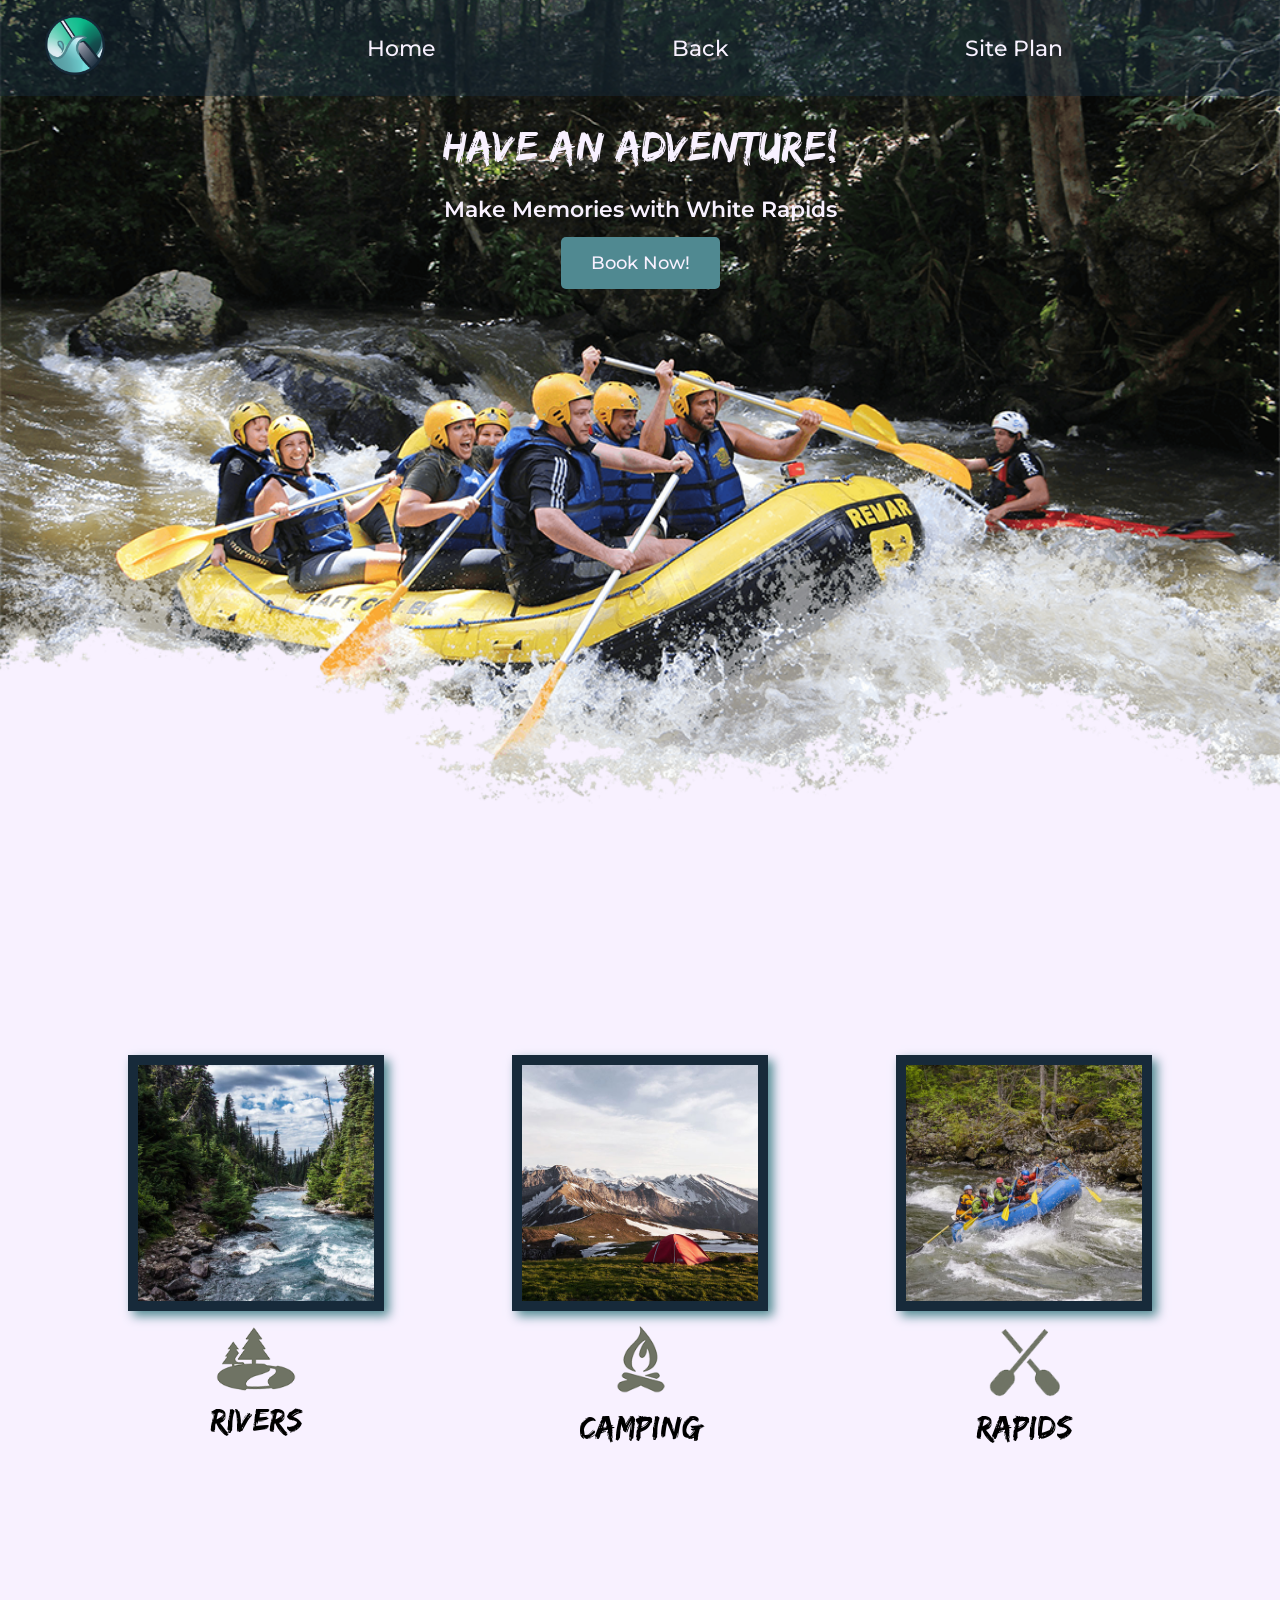
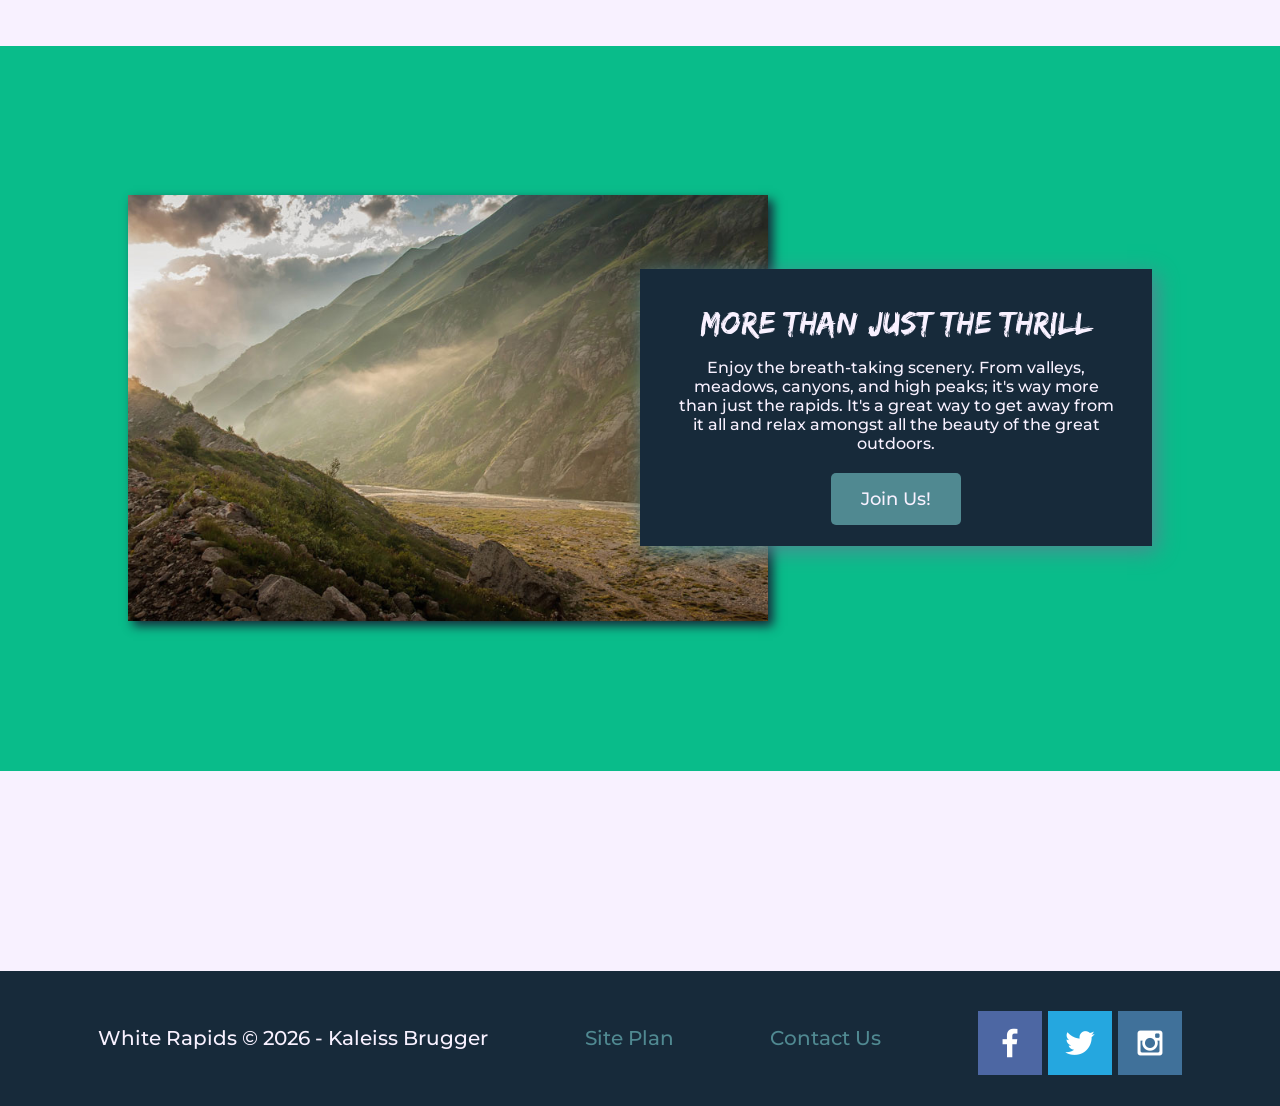
<file: wwr/index.html>
<!DOCTYPE html>
<html lang="en">
<head>
    <meta charset="UTF-8">
    <meta name="viewport" content="width=device-width, initial-scale=1.0">
    <link rel="stylesheet" href="styles/style.css">
    <title>White Rapids | Rafting Vacations | Home</title>
    <link rel="icon" type="image" href="images/wwr_logo.png">
</head>
<body>
    <div id="content">
    <header>
        <a id="logo_link" href="index.html">
            <img class="logo" src="images/wwr_logo.png" alt="White Rapids Logo">
        </a>
        <nav>
            <a href="index.html">Home</a>
            <a href="../index.html" target="_blank">Back</a>
            <a href="site-plan-rafting.html" target="_blank">Site Plan</a>
        </nav>
    </header>
<div id="hero">
    <div id="hero-box">
        <img id="hero-img" src="images/hero.png" alt="People enjoying white water rafting">
    </div>
    <section id="hero-msg">
        <h1 class="home-title">Have An Adventure!</h1>
        <h4>Make Memories with White Rapids</h4>
        <div class="button-box">
            <a class="book" href="contactus.html">Book Now!</a>
        </div>
    </section>
</div> <!-- id=hero -->
<main class="home-grid">
    <section class="rivers-card">
        <img class="card-img" src="images/rivers.jpg" alt="river in forest">
        <img class="icon" src="images/river_icon.png" alt="river icon">
        <h2>Rivers</h2>
    </section>
    <section class="camping-card">
        <img class="card-img" src="images/camping.jpg" alt="tent in mountains">
        <img class="icon" src="images/fire_icon.png" alt="fire icon">
        <h2>Camping</h2>
    </section>
    <section class="rapids-card">
        <img class="card-img" src="images/rapids.jpg" alt="rafting boat">
        <img class="icon" src="images/oars.png" alt="oars icon">
        <h2>Rapids</h2>
    </section>
    <div id="background"></div>
    <img class="mountains" src="images/mountains.jpg" alt="Misty mountains">
    <section class="msg">
        <h2>More Than Just The Thrill</h2>
        <p>Enjoy the breath-taking scenery. 
            From valleys, meadows, canyons, and high peaks; 
            it's way more than just the rapids. 
            It's a great way to get away from it all 
            and relax amongst all the beauty of the great outdoors.</p>
        <a class="join" href="contactus.html">Join Us!</a>
    </section>
</main>
<footer>
    <p>White Rapids &copy; 2026 - Kaleiss Brugger</p>
    <p><a href="site-plan-rafting.html">Site Plan</a></p>
    <p><a href="contactus.html">Contact Us</a></p>
    <div class="social">
        <a href="https://facebook.com" target="_blank">
            <img src="images/facebook.png" alt="facebook icon">
        </a>
        <a href="https://twitter.com" target="_blank">
            <img src="images/twitter.png" alt="twitter icon">
        </a>
        <a href="https://instagram.com" target="_blank">
            <img src="images/instagram.png" alt="instagram icon">
        </a>
    </div>
</footer>
    </div>
</body>
</html>
</file>
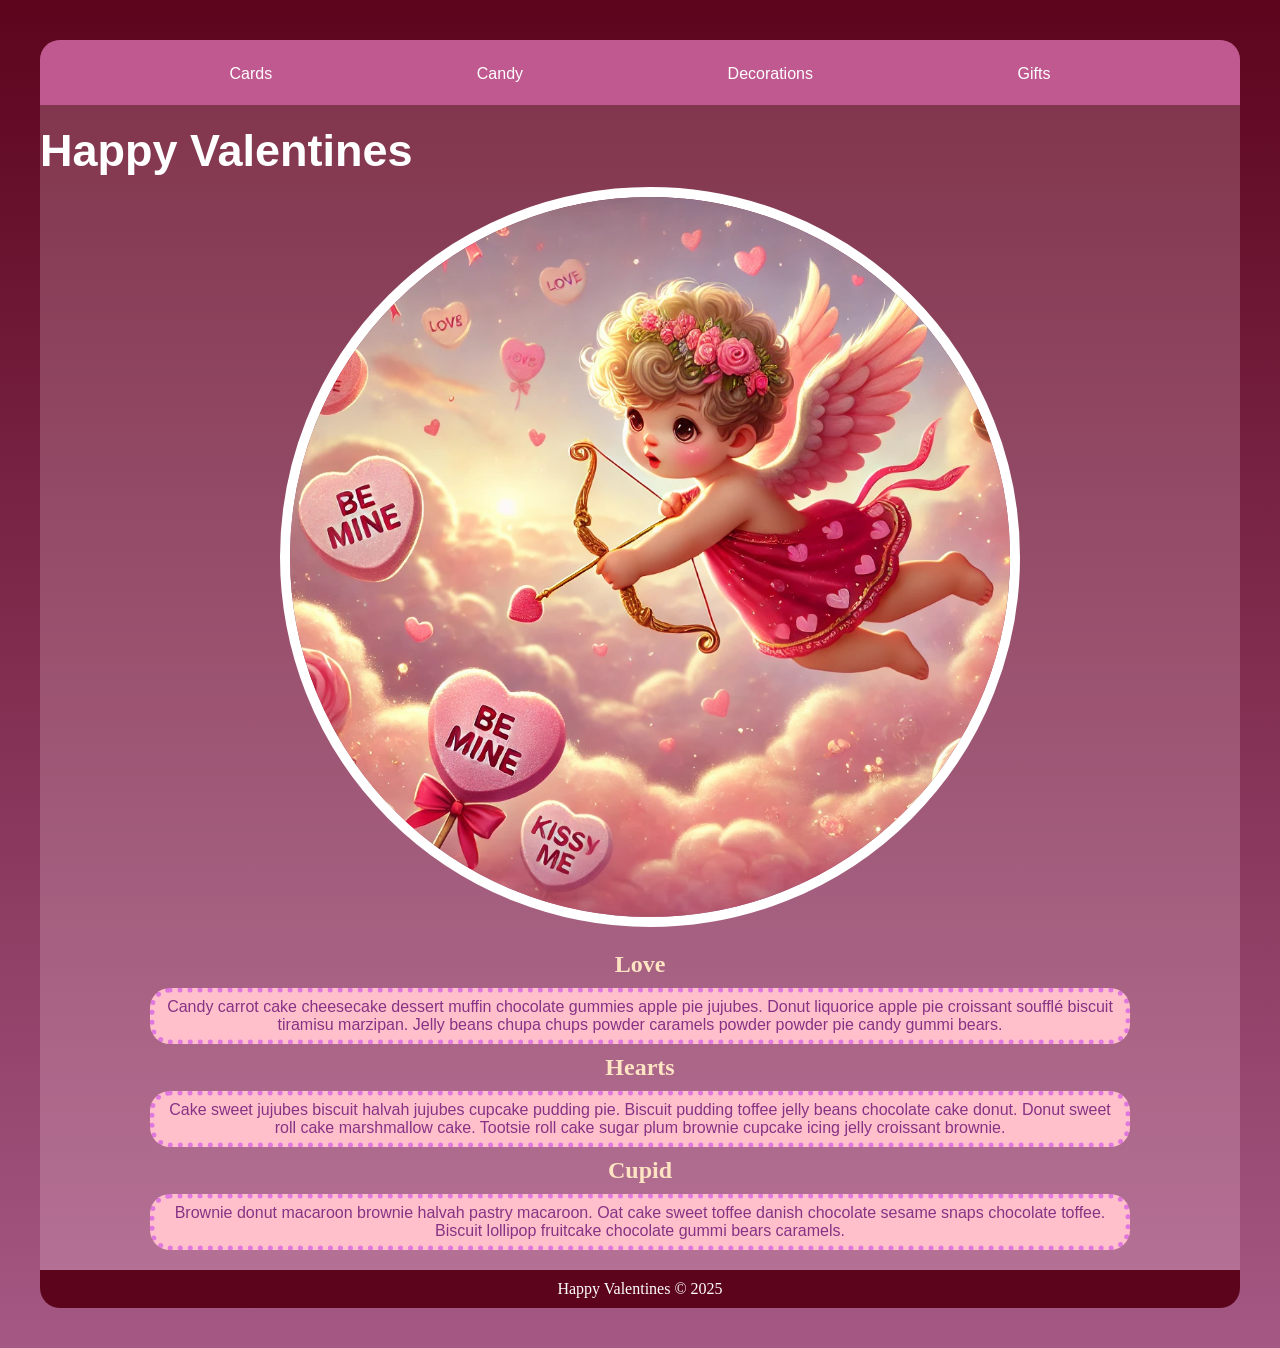
<file: ice/valentines/index.html>
<!DOCTYPE html>
<html lang="en">

<head>
    <meta charset="UTF-8">
    <meta name="viewport" content="width=device-width, initial-scale=1.0">
    <title>Happy Valentines Page</title>
    <link rel="stylesheet" href="styles/styles.css">
</head>

<body>
    <div id="wrapper">
        <header>
            <nav>
                <ul>
                    <li>Cards</li>
                    <li>Candy</li>
                    <li>Decorations</li>
                    <li>Gifts</li>
                </ul>
            </nav>
        </header>
        <main>
            <h1>Happy Valentines</h1>
            <img src="images/valentines.png">
            <section>
                <h2>Love</h2>
                <p>Candy carrot cake cheesecake dessert muffin chocolate gummies apple
                    pie jujubes. Donut liquorice apple pie croissant soufflé biscuit
                    tiramisu marzipan. Jelly beans chupa chups powder caramels powder
                    powder pie candy gummi bears. </p>
            </section>
            <section>
                <h2>Hearts</h2>
                <p>Cake sweet jujubes biscuit halvah jujubes cupcake pudding pie. Biscuit
                    pudding toffee jelly beans chocolate cake donut. Donut sweet roll cake
                    marshmallow cake. Tootsie roll cake sugar plum brownie cupcake icing
                    jelly croissant brownie.</p>
            </section>
            <section>
                <h2>Cupid</h2>
                <p>Brownie donut macaroon brownie halvah pastry macaroon. Oat cake sweet
                    toffee danish chocolate sesame snaps chocolate toffee. Biscuit lollipop
                    fruitcake chocolate gummi bears caramels.</p>
            </section>
        </main>
        <footer>
            Happy Valentines &copy; 2025
        </footer>
    </div>
</body>

</html>
</file>
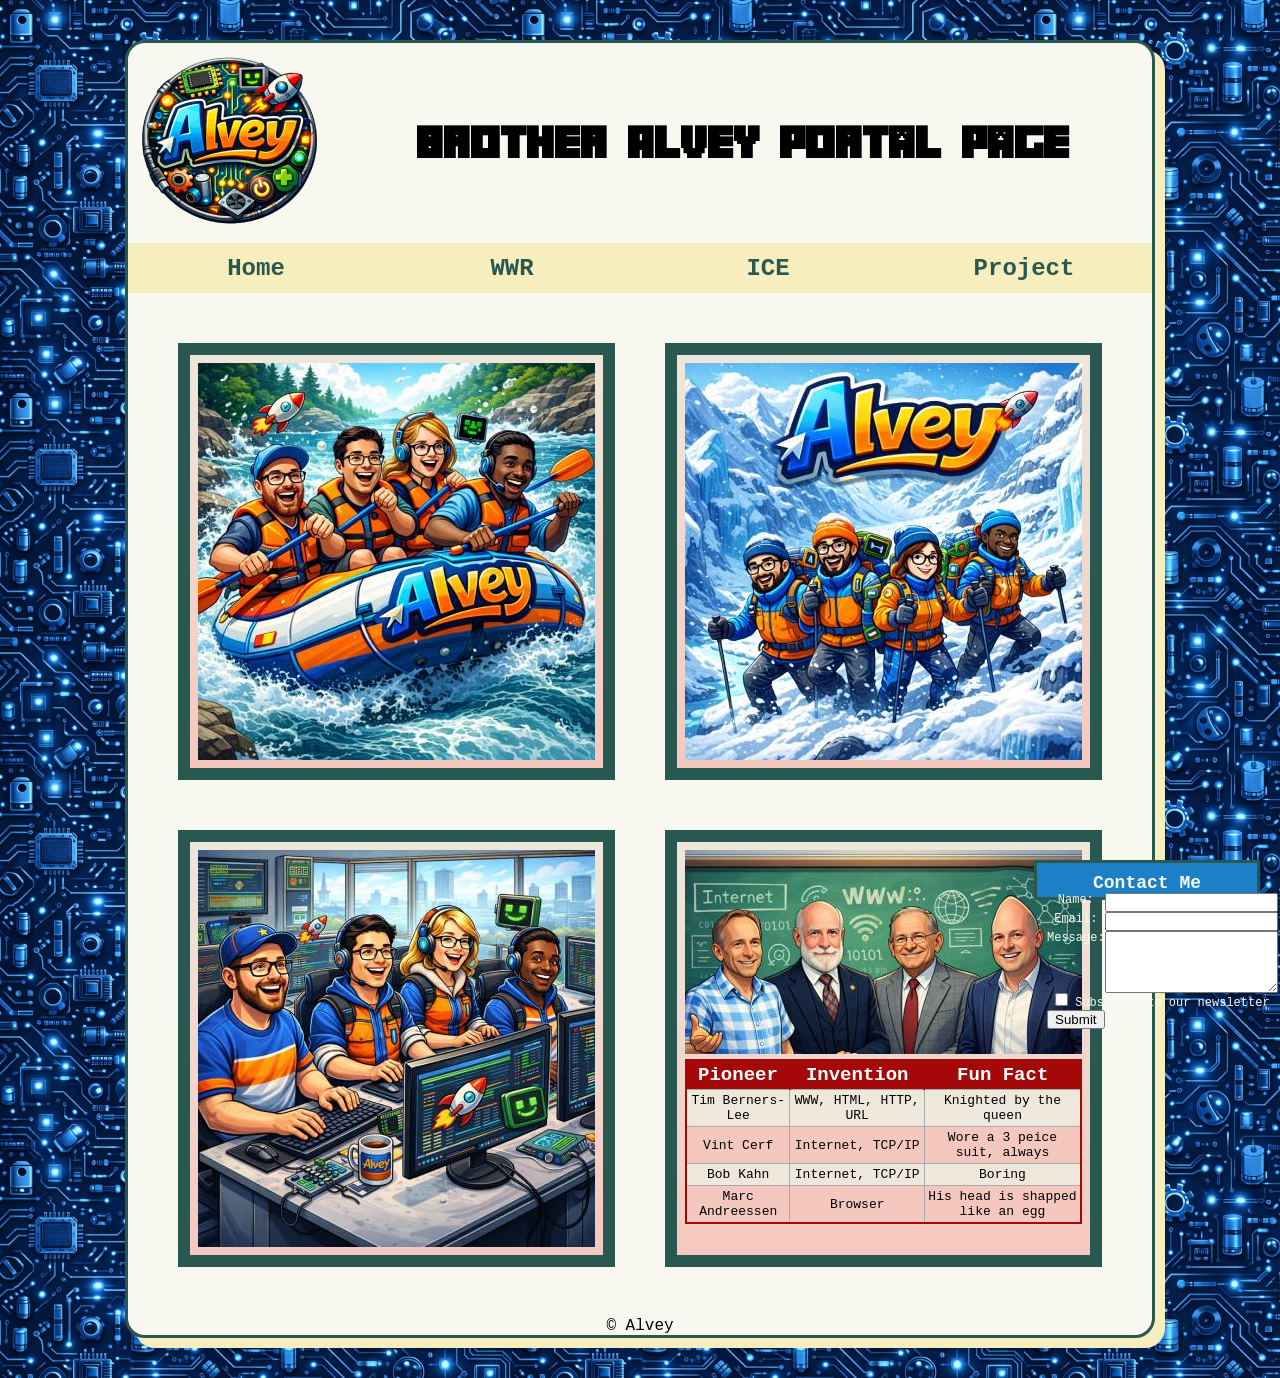
<file: wdd130_Feb4/wdd130/index.html>
<!DOCTYPE html>
<html lang="en">

<head>
    <meta charset="UTF-8">
    <meta name="viewport" content="width=device-width, initial-scale=1.0">
    <title>Brother Alvey's Portal Page</title>
    <link rel="stylesheet" href="styles/styles.css">
 
</head>

<body>
    <div id="wrapper">
        <header>
            <img src="images/logo.png" width="200" alt="Site Logo">
            <h1>Brother Alvey Portal Page</h1>
        </header>
        <nav>
            <ul>
                <li><a href="index.html">Home</a></li>
                <li><a href="wwr/">WWR</a></li>
                <li><a href="ice/">ICE</a></li>
                <li><a href="#">Project</a></li>
            </ul>
        </nav>
        <main>
            <section><a href="wwr/"><img src="images/wwr.jpg" alt="Rafting Programmers"></a></section>
            <section><a href="ice/"><img src="images/ice.jpg" alt="Hiking Programmers"></a></section>
            <section><a href="#"><img src="images/project.jpg" alt="Programming Programmers"></a></section>
            <section>
                <img src="images/pioneers.jpg" alt="Cool dudes">
                <table class="redTable" border="1">
                    <thead>
                        <tr>
                            <th>Pioneer</th>
                            <th>Invention</th>
                            <th>Fun Fact</th>
                        </tr>
                    </thead>
                    <tr>
                        <td>Tim Berners-Lee</td>
                        <td>WWW, HTML, HTTP, URL</td>
                        <td>Knighted by the queen</td>
                    </tr>
                    <tr>
                        <td>Vint Cerf</td>
                        <td>Internet, TCP/IP</td>
                        <td>Wore a 3 peice suit, always</td>
                    </tr>
                    <tr>
                        <td>Bob Kahn</td>
                        <td>Internet, TCP/IP</td>
                        <td>Boring</td>
                    </tr>
                    <tr>
                        <td>Marc Andreessen</td>
                        <td>Browser</td>
                        <td>His head is shapped like an egg</td>
                    </tr>
                </table>
            </section>
        </main>
        <footer>
            <div id="contact">
                <h2>Contact Me</h2>
                <form action="#" method="get">
                    <!-- Name -->
                    <label for="name">Name:</label>
                    <input type="text" id="name" name="name" required>

                    <!-- Email -->
                    <label for="email">Email:</label>
                    <input type="email" id="email" name="email" required>

                    <!-- Message -->
                    <label for="message">Message:</label>
                    <textarea id="message" name="message" rows="4" cols="20" required></textarea>

                    <!-- Newsletter Checkbox -->
                    <div class="stretch">
                        <input type="checkbox" id="newsletter" name="newsletter" value="yes">
                        <label for="newsletter">Subscribe to our newsletter</label>
                    </div>
                    <!-- Submit Button -->
                    <input type="submit">
                </form>
            </div>
            <p>&copy; Alvey</p>
        </footer>
    </div>
</body>

</html>
</file>
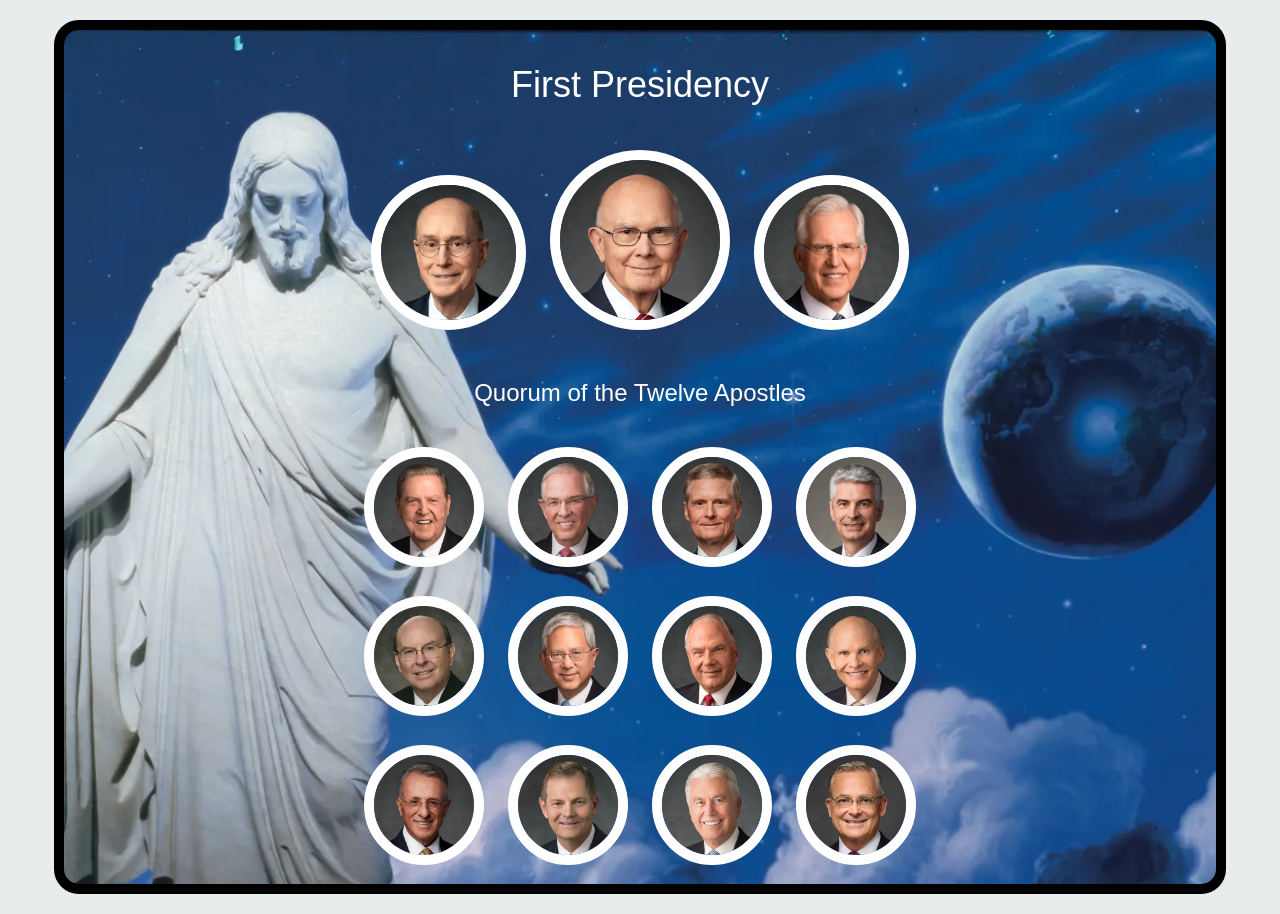
<file: ice/apostle_spotlight/apostles.html>
<!DOCTYPE html>
<html lang="en">
<head>
    <meta charset="UTF-8">
    <meta name="viewport" content="width=device-width, initial-scale=1.0">
    <title>Apostles Spotlights</title>
    <style>
        /* Insert styles here */
        h1, h2 {
            font-family: Arial, Helvetica, sans-serif;
            justify-self: center;
            color: white;
            padding: 10px;
            font-weight: 100;
        }
        h1{font-size:36px}
        body {
            background-color: #e8eced;
        }
        #wrapper {
            margin: 20px auto; 
            background-image: url("images/christus.webp");
            background-position: -270px 0px;
            background-size: 200vh;
            border-radius: 25px;
            border: black solid 10px;
            width: 90vw;
            text-align: center;
        }
        img {
            width: 100px;
            height: 100px;
            border-radius: 50%;
            border: 10px solid white;
            margin: 10px;
            margin-bottom: 15px;
            object-fit: cover;
            object-position: top;
        }
        .images {
            display: inline-block;
            justify-content: center;
        }
        .high{
            height: 135px;
            width: 135px;
        }
        .prophet{
            height: 160px;
            width:160px;
        }
        img:hover{
            border-color: black;
        }
    </style>
</head>
<body>
    <div id="wrapper">
        <h1>First Presidency</h1>
        <section class="images">
        <img src="images/eyring.webp" class="high"> <!--r1, c1-->
        <img src="images/oaks.webp" class="prophet"> <!--r2, c1-->
        <img src="images/christofferson.webp" class="high"> <!--r1, c3-->
        </section>

        <h2>Quorum of the Twelve Apostles</h2>
        <section class="images">
        <img src="images/holland.webp" class="apostles"> <!--r2, c1-->
        <img src="images/anderson.webp" class="apostles"> <!--r2, c1-->
        <img src="images/bednar.webp" class="apostles"> <!--r1, c3-->
        <img src="images/causse.webp" class="apostles"> <!--r3, c4-->
        <br>
        <img src="images/cook.webp" class="apostles"> <!--r2, c1-->
        <img src="images/gong.webp" class="apostles"> <!--r2, c1-->
        <img src="images/rasband.webp" class="apostles"> <!--r2, c1-->
        <img src="images/renlund.webp" class="apostles"> <!--r2, c1-->
        <br>
        <img src="images/soares.webp" class="apostles"> <!--r2, c1-->
        <img src="images/stevenson.webp" class="apostles"> <!--r2, c1-->
        <img src="images/uchtdorf.webp" class="apostles"> <!--r2, c1-->
        <img src="images/kearon.webp" class="apostles"> <!--r2, c1-->
        </section>
    </div>
</body>
</html>
</file>
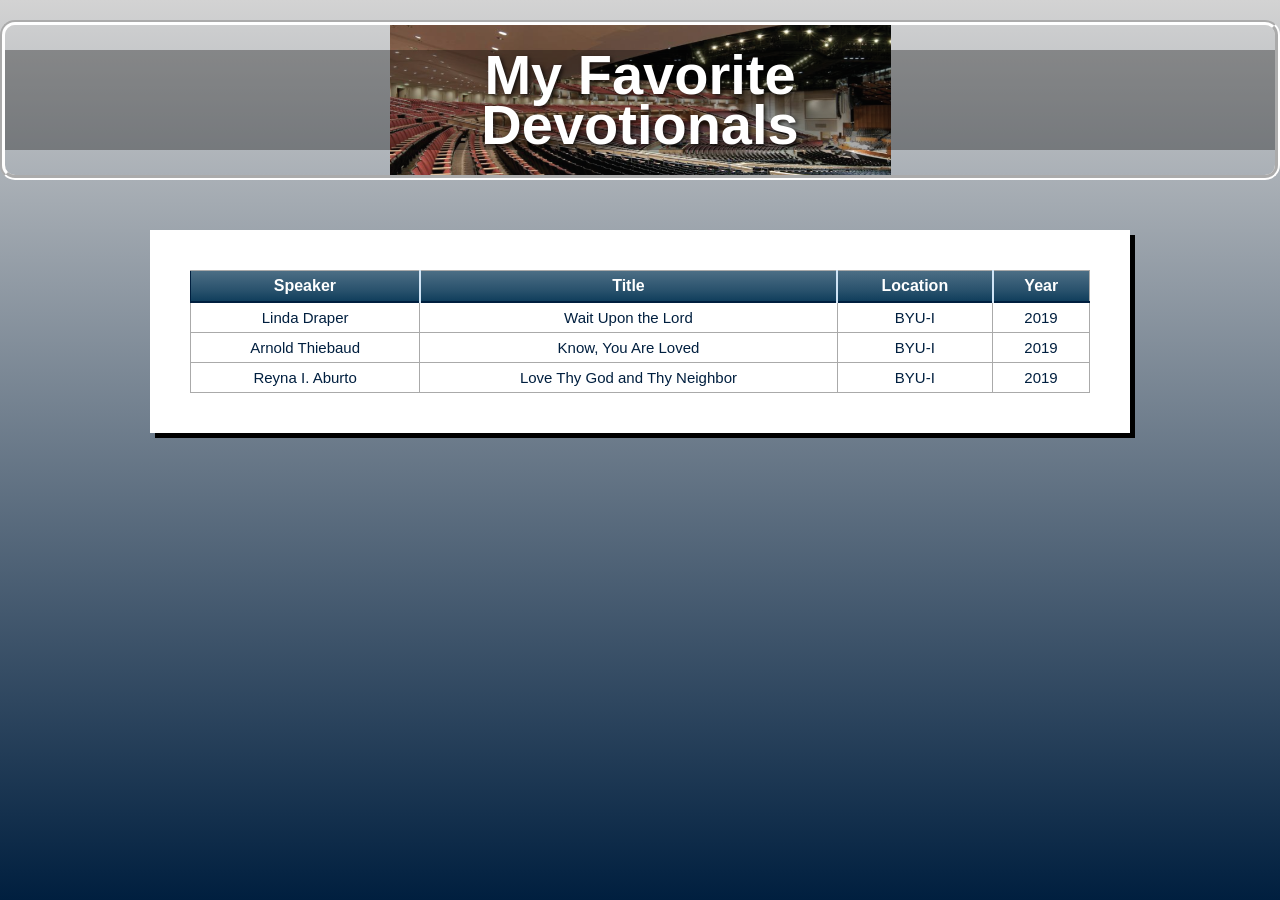
<file: ice/favorite_devo/favdevo.html>
<!DOCTYPE html>
<html lang="en">
<head>
  <meta charset="UTF-8" />
  <meta name="viewport" content="width=device-width, initial-scale=1.0"/>
  <title>My Favorite Devotionals</title>
  <link rel="stylesheet" href="styles/styles.css" />
</head>
<body>
  <div class="container">
    <header class="header">
      <div class="header-image">
        <h1>My Favorite<br>Devotionals</h1>
      </div>
    </header>
    <main>
      <div class="content-box">
        <table class="Table">
          <thead>
            <tr>
              <th>Speaker</th>
              <th>Title</th>
              <th>Location</th>
              <th>Year</th>
            </tr>
          </thead>
          <tbody>
            <tr>
              <td>Linda Draper</td>
              <td>Wait Upon the Lord</td>
              <td>BYU-I</td>
              <td>2019</td>
            </tr>
            <tr>
              <td>Arnold Thiebaud</td>
              <td>Know, You Are Loved</td>
              <td>BYU-I</td>
              <td>2019</td>
            </tr>
            <tr>
              <td>Reyna I. Aburto</td>
              <td>Love Thy God and Thy Neighbor</td>
              <td>BYU-I</td>
              <td>2019</td>
            </tr>
          </tbody>
        </table>
        <!-- Add your devotional content here -->
        
      </div>
    </main>
  </div>
</body>
</html>
</file>
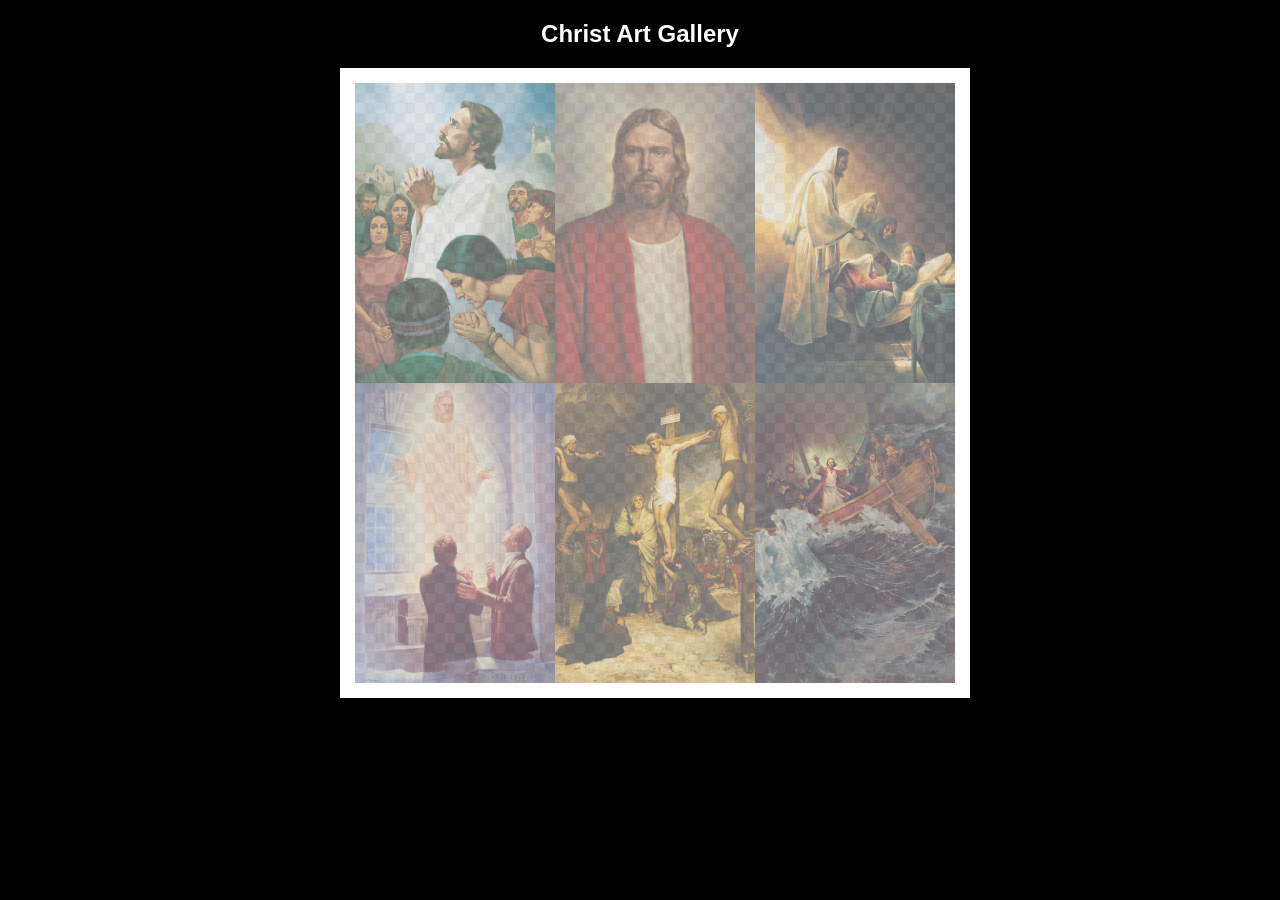
<file: ice/gallery/gallery.html>
<!DOCTYPE html>
<html lang="en">
<head>
    <meta charset="UTF-8">
    <meta name="viewport" content="width=device-width, initial-scale=1.0">
    <title>Images of Christ</title>
    <style>
        body {
            background: black;
        }
        #wrapper{
            width: 600px;
            margin: 0 auto;
        }
        nav {
            color: white;
            text-align: center;
            font-family: Haettenschweiler, 'Arial Narrow Bold', sans-serif;
        }
        #gallery{
            display: grid;
            grid-template-columns: 200px 200px 200px;
            border: 15px solid rgb(255, 255, 255);
            width: 100%;
            background-color: #ddd;
            background-image:
                linear-gradient(45deg, #ccc 26%, transparent 26%), 
                linear-gradient(135deg, #ccc 26%, transparent 26%),
                linear-gradient(45deg, transparent 75%, #ccc 75%),
                linear-gradient(135deg, transparent 75%, #ccc 75%);
            background-size: 20px 20px; /* Must be a square */
            background-position: 0 0, 10px 0, 10px -10px, 0px 10px; 
            
        }
        #gallery a {
            cursor: url('images/christus.png'), pointer;
        }
        #gallery img {
            /* make a thumbnail of the image that is 200x300 
               instead of using width and height here to help the page load faster */
            width: 200px; 
            height: 300px;

            opacity:50%;
            display:block;
        }
        #gallery img:hover{
            opacity: 100%;
        }
    </style>
</head>
<body>
    <div id="wrapper">
        <nav>
            <h1>Christ Art Gallery</h1>
        </nav>
        <main>
            <div id="gallery">
                <a href="images/big/img1-big.jpg"><img src="images/small/img1-small.png" alt="huge file size" ></a>
                <a href="images/big/img2-big.jpg"><img src="images/small/img2-small.png" alt="huge file size" ></a>
                <a href="images/big/img3-big.jpg"><img src="images/small/img3-small.png" alt="huge file size" ></a>
                <a href="images/big/img4-big.jpg"><img src="images/small/img4-small.png" alt="huge file size" ></a>
                <a href="images/big/img5-big.jpg"><img src="images/small/img5-small.png" alt="huge file size" ></a>
                <a href="images/big/img6-big.jpg"><img src="images/small/img6-small.png" alt="huge file size" ></a>
            </div>
        </main>
    </div>
</body>
</html>
</file>
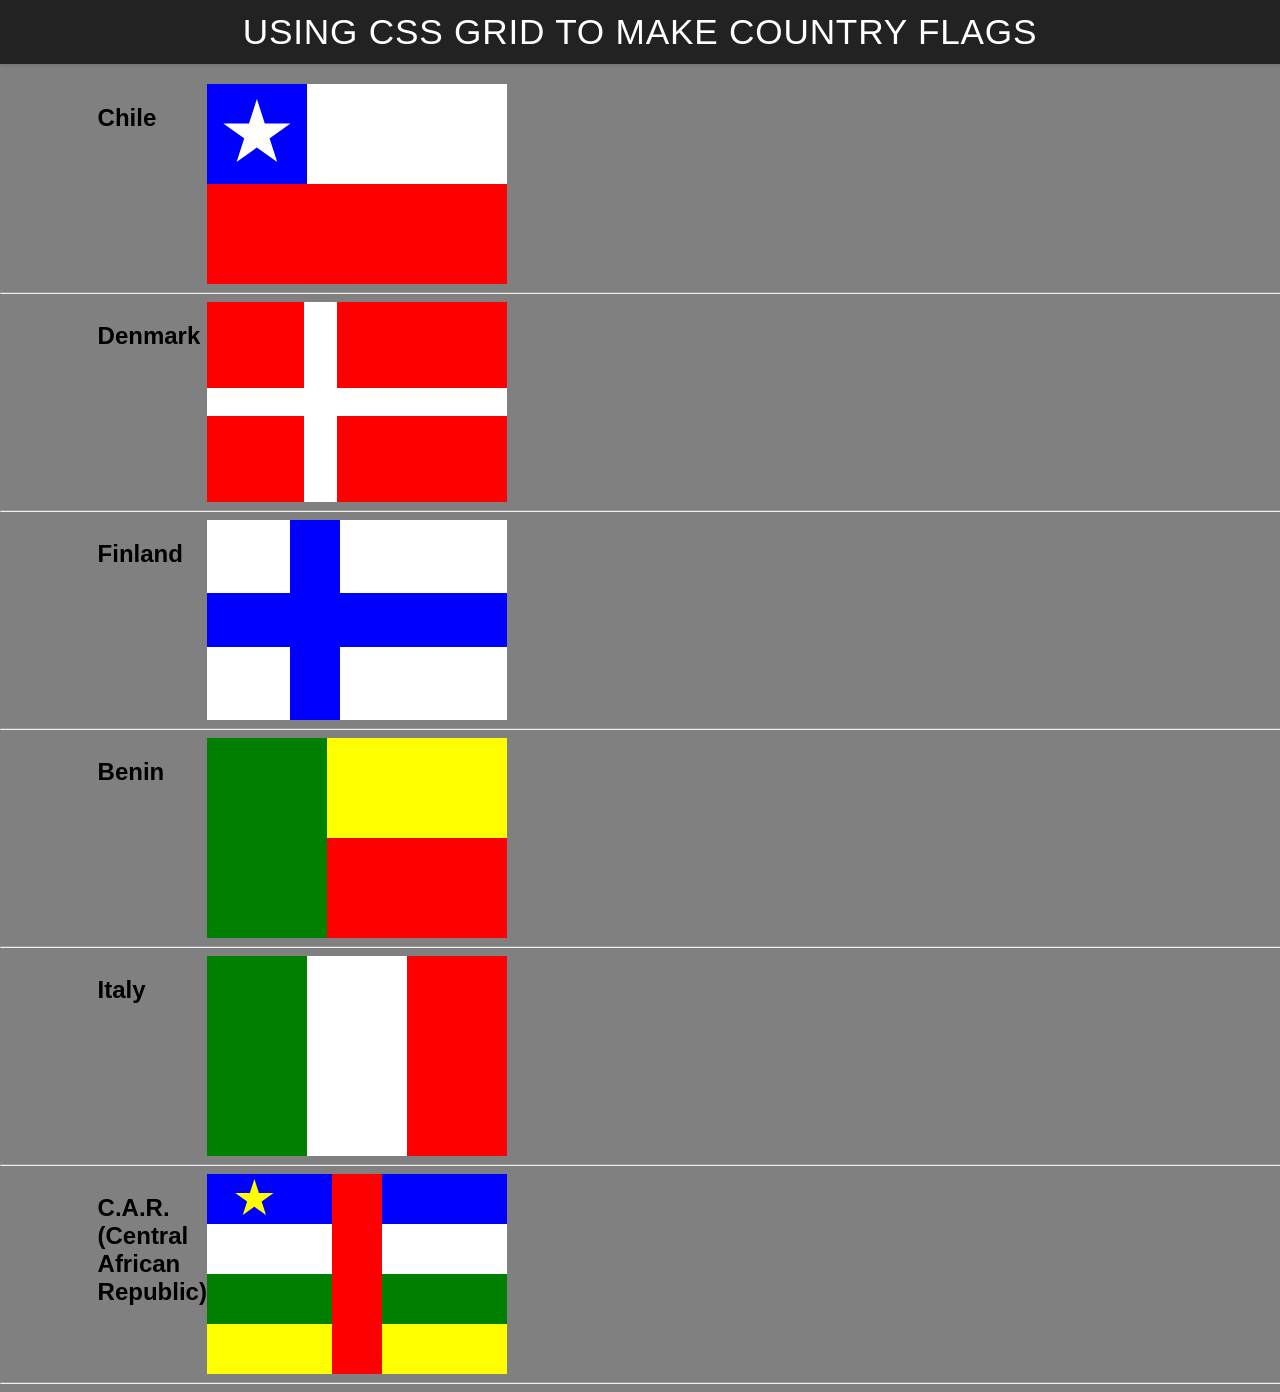
<file: ice/grid_flags/flags.html>
<!DOCTYPE html>
<html lang="en">

<head>
    <meta charset="UTF-8">
    <meta name="viewport" content="width=device-width, initial-scale=1.0">
    <title>Flag</title>
    <style>
        body {
            margin: 0;
            font-family: 'Helvetica Neue', sans-serif;
            background-color: gray;
        }
        header {
            background-color: #222;
            color: #fff;
            padding: 0.75rem 1.5rem;
            display: flex;
            align-items: center;
            justify-content: center;
            font-size: 1.1rem;
            letter-spacing: 0.05rem;
            text-transform: uppercase;
            box-shadow: 0 2px 4px rgba(0, 0, 0, 0.1);
        }
        header h1 {
            margin: 0;
            font-weight: 400;
        }
        main {
            display: grid;
            grid-template-columns: .1fr .1fr 1fr .1fr;
            margin-top: 20px;
        }
        hr {
            width: 100%;
            grid-column: 1 / 5;
        }
        h2 {
            grid-column: 2/3;
        }
        
        #chile {
            display: grid;
            grid-template-columns: 1fr 1fr 1fr;
            grid-template-rows: 1fr 1fr;
            height: 200px;
            width: 300px;
        }
        #blue {
            background: blue;
            grid-column: 1 / 2;
            display: grid;
            align-items: center;
            justify-items: center;
        }
        #white {
            background: white;
            grid-column: 2 / 4;
        }
        #red {
            background: red;
            grid-column: 1 / 4;
        }
        .star {
            width: 70px;
            aspect-ratio: 1;
            background: white;
            clip-path: polygon(50% 0, 79% 90%, 2% 35%, 98% 35%, 21% 90%);
        }

        #denmark {
            display: grid;
            grid-template-columns: 12fr 4fr 21fr;
            grid-template-rows: 12fr 4fr 12fr;
            height: 200px;
            width: 300px;
            background: white;
        }
        #dred1 {
            background: red;
            grid-column: 1/2;
            grid-row: 1/2;
        }
        #dred2 {
            background: red;
            grid-column: 3/4;
            grid-row: 1/2;
        }
        #dred3 {
            background: red;
            grid-column: 1/2;
            grid-row: 3/4;
        }
        #dred4 {
            background: red;
            grid-column: 3/4;
            grid-row: 3/4;
        }

        #finland {
            display: grid;
            grid-template-columns: 5fr 3fr 10fr;
            grid-template-rows: 4fr 3fr 4fr;
            height: 200px;
            width: 300px;
            background: blue;
        }
        #fwhite1 {
            background: white;
            grid-column: 1/2;
            grid-row: 1/2;
        }
        #fwhite2 {
            background: white;
            grid-column: 3/4;
            grid-row: 1/2;
        }
        #fwhite3 {
            background: white;
            grid-column: 1/2;
            grid-row: 3/4;
        }
        #fwhite4 {
            background: white;
            grid-column: 3/4;
            grid-row: 3/4;
        }

        #benin {
            display: grid;
            grid-template-columns: 6fr 9fr;
            grid-template-rows: 5fr 5fr;
            height: 200px;
            width: 300px;
            background: black;
        }
        #bgreen{
            background: green;
            grid-column: 1/2;
            grid-row: 1/3;
        }
        #byellow{
            background: yellow;
            grid-column: 2/3;
            grid-row: 1/2;
        }
        #bred{
            background: red;
            grid-column: 2/3;
            grid-row: 2/3;
        }

        #italy{
            display: grid;
            grid-template-columns: 1fr 1fr 1fr;
            height: 200px;
            width: 300px;
        }
        #igreen{
            background: green;
            grid-column: 1/2;
        }
        #iwhite{
            background: white;
            grid-column: 2/3;
        }
        #ired{
            background: red;
            grid-column: 3/4;
        }
        
        #car {
            display: grid;
            grid-template-columns: 5fr 2fr 5fr;
            grid-template-rows: 1fr 1fr 1fr 1fr;
            background: black;
            height: 200px;
            width: 300px;
        }
        #cblue{
            background: blue;
            grid-column: 1/4;
            grid-row: 1/2;
        }
        #cwhite{
            background: white;
            grid-column: 1/4;
            grid-row: 2/3;
        }
        #cgreen{
            background: green;
            grid-column: 1/4;
            grid-row: 3/4;
        }
        #cyellow{
            background: yellow;
            grid-column: 1/4;
            grid-row: 4/5;
        }
        #cred{
            background: red;
            grid-column: 2/3;
            grid-row: 1/5;
            z-index: 1;
        }
        .cstar {
            width: 40px;
            aspect-ratio: 1;
            margin: 5px;
            margin-left: 27.5px;
            background: yellow;
            clip-path: polygon(50% 0, 79% 90%, 2% 35%, 98% 35%, 21% 90%);
            grid-column: 1/2;
            grid-row: 1/2;
        }
    </style>
</head>

<body>
    <header>
        <h1>Using CSS Grid to make Country Flags</h1>
    </header>
    <main>
        <h2>Chile</h2>
        <div id="chile">
            <div id="blue">
                <div class="star"></div>
            </div>
            <div id="white"></div>
            <div id="red"></div>
        </div>
        <hr>

        <h2>Denmark</h2>
        <div id="denmark">
            <div id="dred1"></div>
            <div id="dred2"></div>
            <div id="dred3"></div>
            <div id="dred4"></div>
        </div>
        <hr>

        <h2>Finland</h2>
        <div id="finland">
            <div id="fwhite1"></div>
            <div id="fwhite2"></div>
            <div id="fwhite3"></div>
            <div id="fwhite4"></div>
        </div>
        <hr>

        <h2>Benin</h2>
        <div id="benin">
            <div id="bgreen"></div>
            <div id="byellow"></div>
            <div id="bred"></div>
        </div>
        <hr>

        <h2>Italy</h2>
        <div id="italy">
            <div id="igreen"></div>
            <div id="iwhite"></div>
            <div id="ired"></div>
        </div>
        <hr>

        <h2>C.A.R. (Central African Republic)</h2>
        <div id="car">
            <div id="cblue">
                <div class="cstar"></div>
            </div>
            <div id="cwhite"></div>
            <div id="cgreen"></div>
            <div id="cyellow"></div>
            <div id="cred"></div>
        </div>
        <hr>
    </main>
</body>

</html>
</file>
<file: wwr/styles/style.css>
@import url('https://fonts.googleapis.com/css2?family=Montserrat:ital,wght@0,100..900;1,100..900&display=swap');

@font-face{
  font-family: edo;
  src: url("../fonts/edosz.ttf");
}

@font-face {
    font-family: "Montserrat";
    src: url('https://fonts.googleapis.com/css2?family=Montserrat:ital,wght@0,100..900;1,100..900&display=swap')
}

body {
    background-color: #f8f1ff;
    font-family: "Montserrat";
    font-weight: 500;
    font-size: 22px;
    margin: 0;
    padding: 0px;
}

#content {
    max-width: 1600px;
    margin: 0 auto; /* top and bottom margins are 0, 
        left and right auto sort */   
}

header {
    background-color: rgba(23,42,58,.5);  /*#172a3a*/
    display: grid;
    grid-template-columns: 150px auto;
}

#logo_link{
    padding: 5px;
    justify-self: center;
    align-self: center;
}

.logo {
    width: 80px;
}

nav{
    display:flex;
    justify-content: space-evenly;
    align-items: center;
}

nav a { /*all links in nav are centered*/
    text-decoration: none;
    color:#f8f1ff;
    text-align: center;
    padding: 20px;
}

nav a:hover {
    background-color: #09bc8a;
    color: #172a3a;
    text-align: center;
    text-decoration: none;
}

#hero{
    /*border-bottom: 3px white solid;*/
    display: grid;
    grid-template-columns: 1fr 3fr 1fr;
    margin-top: -100px;
}

#hero-box { /*just has the hero-img in it*/
    grid-column: 1/4;
    grid-row: 1/3;
    z-index: -1;
    background-color: #f8f1ff;
}

#hero-img { /*same as hero-box id*/
    width: 100%;
}

#hero-msg {
    grid-column: 2/3;
    grid-row: 1/2;
    margin-top: 100px;
}

#hero-msg h1, #hero-msg h4 { /*all the words in hero message*/
    text-align: center;
    margin: 25px auto;
}

.home-title { /* hero-msg h1*/
    color: #f8f1ff; /*white*/
    font-family: "edo", 'Rock Salt', sans-serif;
    font-weight: 100;
    font-size: 2em;
    margin-top: 10px;

}

h4 {
    color: #f8f1ff;
    font-family: "Montserrat";
    font-weight: 600;
}

.button-box { /* all button boxes */
    margin: 25px auto;
    text-align: center;
}

main {
    display: grid;
    grid-template-columns: repeat(10, 1fr);
}

main section {/*all sections in main*/
    margin: 0 auto;
}

main section img {
    box-sizing: border-box;
}

.rivers-card, .camping-card, .rapids-card {
    margin: 200px 0;
    text-align: center;
}

.rivers-card{
    grid-column: 2/4;
    grid-row: 2/3;
}

.camping-card{
    grid-column: 5/7;
    grid-row: 2/3;
}

.rapids-card{
    grid-column: 8/10;
    grid-row: 2/3;
}

.card-img {
    border: 10px solid #172a3a;
    transition: transform .5s;
    width: 100%;
    box-shadow: 5px 5px 10px #508991;
}

.card-img:hover{
    transform: scale(1.1);
}

.icon {
    width: 80px;
    padding-top: 5px
}

#background { /*background for end message*/
    height: 725px;
    color: #508991;
    background-color: #09bc8a;
    grid-column: 1/11;
    grid-row: 4/9;
}

.mountains { /* the mountains around the end message*/
    width: 100%;
    grid-column: 2/7;
    grid-row: 5/8;
    box-shadow: 5px 5px 10px #172a3a;

}

.msg { /* this is the end message */
    background-color: #172a3a;
    text-align: center;
    padding: 35px;
    grid-column: 6/10;
    grid-row: 6/7;
    box-shadow: 5px 5px 20px #508991;
}

.msg h2 {
    font-family: edo;
    color: #f8f1ff;
    text-align: center;
}

.msg p {
    color: #f8f1ff;
    padding-bottom: 15px;
    font-size: 16px;
}

.book, .join {
    background-color: #508991;
    color: #f8f1ff;
    text-align: center;
    text-decoration: none;
    font-family: "Montserrat";
    font-weight: 500;
    font-size: 18px;
    padding: 15px 30px;
    margin-top: 50px;
    border-radius: 5px;
}

.book:hover, .join:hover {
    background-color: #172a3a;
    color: #f8f1ff;
    text-align: center;
    text-decoration: none;
}

p{ /*just font*/
    /* p is the second part of end message and all of footer */
    font-family: "Montserrat";
    font-weight: 500;
}

h2 {
    font-family: "edo";
    font-weight: 500;
    margin: 0;
}

footer {
    background-color: #172a3a;
    color: #f8f1ff;
    padding: 25px 50px;
    margin-top: 200px;
    display: flex;
    justify-content: space-around;
    align-items: center;

}

footer a {
    color: #508991;
    text-align: center;
    text-decoration: none;
}

footer a:hover{
    color: #09bc8a;
    text-decoration: underline;
}

footer p {
    font-size: .9em;
}

footer .social img {
    padding-top: 15px;
}

@media screen and (max-width: 900px) {
    #hero, .home-grid {
        display: block;
        height: auto;
    }
    nav, footer {
        /*flex-wrap: wrap;*/
        flex-direction: column;
    }
    header{
        background-color: #172a3a;
        display: grid;
        grid-template-columns: 100px auto;
        grid-template-rows: auto;
    }
    #logo_link {
        grid-column: 1/2;
        justify-self: center;
        align-self: center;
    }
    .logo{
        width: 80px;
        
    }
    nav a {
        display: block;
        padding: 15px;
    }
    #hero-box {
        margin-top: 100px;
    }
    #hero-msg {
        margin-top: 0;
    }
    #hero-msg h4 {
        display: none;
    }
    #hero-msg h1 {
        color: #172a3a;
        font-weight: 700;
        font-size: 2em;
    }
    .home-title {
        font-size: 25px;
    }
    .rivers-card, .camping-card, .rapids-card {
        margin: 50px auto;
        width: 60%;
    }
    #background {
        display: none;
    }
    .mountains, .msg {
        width: 80%;
        display: block;
        margin: 0 auto;
    }
    footer {
        margin-top: 25px;
    }
}
</file>
<file: ice/valentines/styles/styles.css>
/* Add your CSS here to style your valentines day page */
/*ids:
    div wrapper
        header
            nav
                ul

        main
            h1
            image
            section x 3
                h2
                p

        footer
    
*/

* {
    margin: 0;
    padding: 0;
}

body {
    background: rgb(93, 4, 29);
    background-image: linear-gradient(to bottom, rgb(93, 4, 29), rgb(165, 88, 132));
}

#wrapper {
    margin: 40px;
    border-radius: 20px;
    overflow:hidden;
    background: rgba(255, 230, 240, .2)
}

nav{
    background: rgb(192, 89, 144);
    height: 50px;
    font-family: 'Franklin Gothic Medium', 'Arial Narrow', Arial, sans-serif;
    padding-bottom: 15px;
}

nav ul {
    display: flex;
    justify-content: space-evenly;
    gap: 20px;
    color: white;
    list-style-type: none;
    margin: 0px auto;
    padding: 15px;
}

nav li{
    padding: 10px;

}

nav li:hover { 
    padding: 10px;
    border-radius: 5px;
    color: white;
    margin: 0px;
    font-size: 1.2em;
    background-color: rgb(93, 4, 29);
}

h1 {
    justify-self: center;
    color: white;
    font-family:'Franklin Gothic Medium', 'Arial Narrow', Arial, sans-serif ;
    font-size: 45px;
    margin-top: 20px;
}

img {
    width: 60%;
    margin: 10px 20%;
    border: 10px white solid;
    border-radius: 50%;
}

h2 {
    font-family: Cambria, Cochin, Georgia, Times, 'Times New Roman', serif;
    color:bisque;
    text-align: center;
    font-size:1.5em;
    padding: 10px
}

p {
    font-family:'Franklin Gothic Medium', 'Arial Narrow', Arial, sans-serif;
    font-weight: 100;
    color: rgb(135, 50, 133);
    width: 80%;
    text-align: center;
    margin: auto;
    background: pink;
    border: dotted 5px rgb(224, 119, 222);
    border-radius: 20px;
    padding: 5px
}

footer{
    margin-top: 20px;
    background-color:rgb(93, 4, 29);
    text-align: center;
    color: white;
    padding: 10px;
}
</file>
<file: wdd130_Feb4/wdd130/styles/styles.css>
@font-face {
    font-family: minecrafter;
    src: url(../fonts/minecrafter.ttf);
}

* { 
    margin: 0;
    padding: 0;
}
/* Universal Selector */

body {
    background: url(../images/background_circuits.png);
    font-family:'Courier New', Courier, monospace;
}

#wrapper {
    background: #f9f8f0;
    border: 3px solid #295851;
    width: 1024px;
    margin: 40px auto;
    box-shadow: 10px 10px #F7EEBE;
    border-radius: 20px;
    display: grid;
}

header {
    height: 200px;
    display: grid;
    grid-template-columns: 1fr 4fr;
}


h1 {
    font-family: minecrafter;
    font-size: 2.5em;
    align-self: center;
    justify-self: center;
}

section {
    width: 437px;
    height: 437px;
    border: 12px solid #295851;
    padding: 8px;
    box-sizing:border-box; 
    justify-self: center;
    text-align: center;
    background: linear-gradient(to bottom, #EEE7DB , #F5C8BF);
}


section img {
    max-width: 100%;
    height: auto; 
}
/**/

nav {
    background: #F7EEBE;
    height: 50px;
}

nav ul {
    display: grid;
    grid-template-columns: repeat(4, 1fr);
    justify-content: center;
    list-style-type: none;
    margin: 0;
    padding: 0;
}

nav li {
    display: flex;
    align-items: center;
    justify-content: center;
    height: 50px;
    width: 100%;
}

nav li:hover {
    background: #1c80c7;
}

nav a {
    color: #295851;
    font-size: 1.5em;
    font-weight: bold;
    text-decoration: none;
}

nav a:hover {
    color: #f9f8f0;
}

main {
    margin: 50px;
    display: grid;
    grid-template-columns: 1fr 1fr;
    gap: 50px;
}


#contact {
    width: 200px;
    height: 14px;
    border: 3px solid #295851;
    padding: 10px;
    background: #1c80c7;
    color: #f9f8f0;
    position: fixed;
    font-size: .75em;
    bottom: 0px;
    right: 20px;
    transition: height .85s ease-in; /* animation */
}

#contact:hover {
    transition: height .85s ease-in;
    height: 200px;
}
/* animate contact growing */

#contact form { 
    display: grid;
    grid-template-columns: 1fr 3fr;
}
/* grid to style form, labels on the left, input on the right */

.stretch {
    grid-column: 1 / 3;
}
/* have newsletter go across two columns */

footer {
    text-align: center;
}

table.redTable {
  border: 2px solid #A40808;
  background-color: #EEE7DB;
  text-align: center;
  border-collapse: collapse;
}
table.redTable td, table.redTable th {
  border: 1px solid #AAAAAA;
  padding: 3px 2px;
}
table.redTable tbody td {
  font-size: 13px;
}
table.redTable tr:nth-child(even) {
  background: #F5C8BF;
}
table.redTable thead {
  background: #A40808;
}
table.redTable thead th {
  font-size: 19px;
  font-weight: bold;
  color: #FFFFFF;
  text-align: center;
  border-left: 2px solid #A40808;
}
table.redTable thead th:first-child {
  border-left: none;
}

table.redTable tfoot td {
  font-size: 13px;
}
table.redTable tfoot .links {
  text-align: right;
}
table.redTable tfoot .links a{
  display: inline-block;
  background: #FFFFFF;
  color: #A40808;
  padding: 2px 8px;
  border-radius: 5px;
}

@media (max-width:1024px) {
    #wrapper{
        width: 100%;
        margin: unset;
        display: block;
    }
    main{
        grid-template-columns: 1fr 1fr;
    }
    main section {
        width: 100%;
        height: 100%;
    }
    nav {
        height: unset;
    }
   
}

@media (max-width: 745px) {
    
    header {
        display: block;
        text-align: center;
        height: unset;
        padding-top: 5px;
    }
    header img {
        display: none;
    }
    nav ul{
        display: block;
    }
    main {
        display: block;
    }
     #contact {
        position:unset;
        width: 80%;
        margin: auto;
        height: unset;
    }
    
}
</file>
<file: ice/favorite_devo/styles/styles.css>
body {
  margin: 0;
  height: 100%;
  font-family: Arial, sans-serif;
  background: linear-gradient(to bottom, #d3d3d3, #001f3f);
  background-repeat: no-repeat; /* Just in case */
  background-attachment: fixed;
}

.container {
  text-align: center;
}

.header {
  padding: 20px 0;
}

.header-image {
  background-image: url('../images/icenter.png'); /* Replace with your image */
  background-repeat: no-repeat;
  background-position: center;
  height: 150px;
  display: flex;
  flex-direction: column;
  justify-content: center;
  color: white;
  border-radius: 15px;
  border: groove white 5px;
}

.header-image h1 {
  margin: 0;
  line-height: 0.9;
    font-size: 3.5em;
  font-weight: bold;
  text-shadow: 2px 2px 4px rgba(0, 0, 0, 0.7);
  background: #00000055;
}

.content-box {
  background-color: white;
  margin: 30px auto;
  width: 90%;
  max-width: 900px;
  padding: 40px;
  box-shadow: 5px 5px 0px black;
  min-height: 100px;
}

table.Table {
  font-family: Arial, Helvetica, sans-serif;
  border: 1px solid #001F3F;
  background-color: #FFFFFF;
  width: 100%;
  text-align: center;
  border-collapse: collapse;
}
table.Table td, table.Table th {
  border: 1px solid #AAAAAA;
  padding: 6px 10px;
}
table.Table tbody td {
  font-size: 15px;
  color: #001F3F;
}
table.Table thead {
  background: #103E5C;
  background: -moz-linear-gradient(top, #4c6e85 0%, #28516c 66%, #103E5C 100%);
  background: -webkit-linear-gradient(top, #4c6e85 0%, #28516c 66%, #103E5C 100%);
  background: linear-gradient(to bottom, #4c6e85 0%, #28516c 66%, #103E5C 100%);
  border-bottom: 2px solid #001F3F;
}
table.Table thead th {
  font-size: 16px;
  font-weight: bold;
  color: #FFFFFF;
  text-align: center;
  border-left: 2px solid #D0E4F5;
}
table.Table thead th:first-child {
  border-left: none;
}

table.Table tfoot td {
  font-size: 14px;
}
table.Table tfoot .links {
  text-align: right;
}
table.Table tfoot .links a{
  display: inline-block;
  background: #1C6EA4;
  color: #FFFFFF;
  padding: 2px 8px;
  border-radius: 5px;
}
</file>
